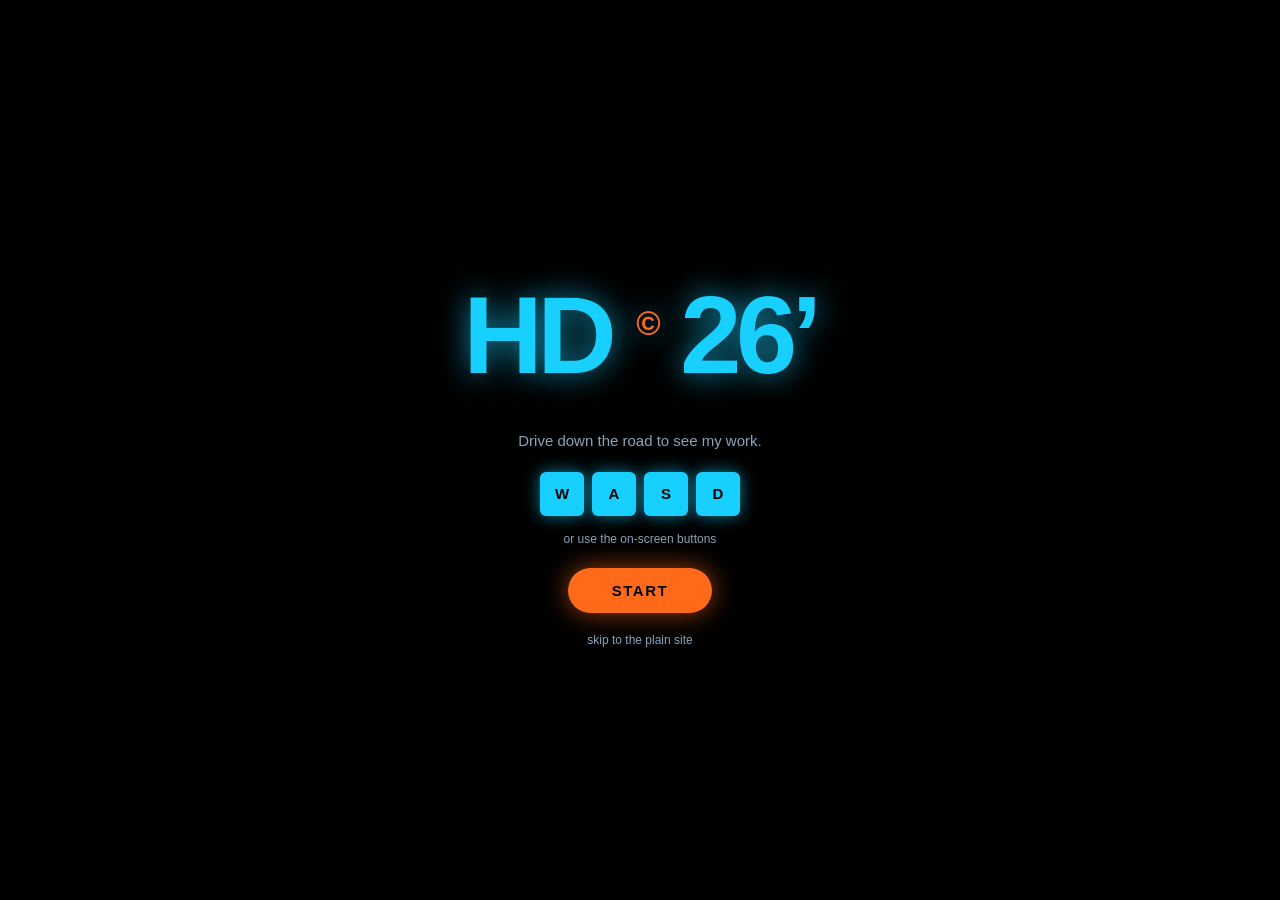
<file: portfolio-before-engineer-md.html>
<!doctype html>
<html lang="en"><head><meta charset="utf-8"><meta name="viewport" content="width=device-width,initial-scale=1,viewport-fit=cover">
<title>Herambh Dakshinamoorthy | Automotive Design Engineer</title>
<meta name="description" content="Automotive engineer working on chassis structures, vehicle dynamics and powertrains. IIT (ISM) Dhanbad. Bengaluru.">
<link rel="stylesheet" href="style.css">
<script type="importmap">{"imports":{"three":"./vendor/three.module.min.js"}}</script></head>
<body class="nogl">
<canvas id="gl" aria-hidden="true"></canvas>
<div class="scan" aria-hidden="true"></div>
<header class="hud">
  <div class="brand"><h1>HD <sup>&copy;</sup> 26&rsquo;</h1>
  <p class="jp">HERAMBH DAKSHINAMOORTHY</p>
  <p>AUTOMOTIVE DESIGN ENGINEER<br>CHASSIS / VEHICLE DYNAMICS / POWERTRAINS<br>BENGALURU, IN</p>
  <div class="keys"><span class="k">W A S D</span><span>DRIVE</span><span class="k">SPACE</span><span>JUMP</span><span class="k">SHIFT</span><span>BOOST</span></div></div>
  <nav class="pills" aria-label="Sections"><button data-mode="explore" class="on">EXPLORE</button><button data-mode="works">WORKS</button><button data-mode="about">ABOUT</button></nav>
  <div class="now"><div class="ico">&#9679;</div><div><small>NOW AT</small><b>ATHER ENERGY</b><span>CHASSIS STRUCTURAL ENGINEER</span></div></div>
</header>
<div class="speed"><b id="spd">000</b><small>KM/H</small></div>
<div class="touch" aria-hidden="true"><button id="bl">&#9664;</button><button id="br">&#9654;</button><button id="bj">JUMP</button><button id="bb">BOOST</button></div>

<section class="panel" id="p-works" aria-label="Projects">
<button class="close" data-mode="explore" aria-label="Close">&times;</button>

<h2>Projects &amp; publication</h2>
<div class="cards">
<div class="card"><h3>Lap Time Simulator</h3><p>1-D point-mass simulator with a custom forward-backward optimization. Uses track geometry and FastF1 telemetry to study braking, acceleration, cornering and sensitivity to vehicle parameters.</p><a href="https://colab.research.google.com/drive/1G9wFES3a358soVSJm5xDHJUh2IjQGTF0?usp=sharing">open notebook &rarr;</a></div>
<div class="card"><h3>Ackermann Optimization from Tire Data</h3><p>Found the best operating Ackermann percentage for a Formula Student steering system using Tire Testing Consortium data in MATLAB. Lets the car take 4 m corners at 30 km/h.</p><a href="https://github.com/herambh03/Tire-Data-Ackermann-Optimization">view repo &rarr;</a></div>
<div class="card"><h3>Inter-IIT JLR Chiplet Challenge</h3><p>Chiplet-based centralized E/E architecture for connected vehicles, with a master control unit for modular scaling and neuromorphic compute chiplets for AI features.</p><a href="https://github.com/herambh03/JLR-CHIPLET-CHALLENGE/blob/main/JLR_PRESENTATION.pdf">view presentation &rarr;</a></div>
<div class="card"><h3>Self-Driving Vehicle Control</h3><p>Longitudinal and lateral controllers in Python using PID for trajectory tracking and speed control. Reached 100% waypoint coverage in simulation on CARLA.</p><a href="https://github.com/herambh03/Self-Driving-Car-on-CARLA">view repo &rarr;</a></div>
<div class="card"><h3>Publication: PINNs for Battery Temperature</h3><p>Estimating battery temperature in dynamic driving conditions using physics-informed neural networks. 2023 IEEE IAS Global Conference on Emerging Technologies (GlobConET).</p><a href="https://ieeexplore.ieee.org/document/10150156">IEEE Xplore &rarr;</a></div>
</div>

</section>
<section class="panel" id="p-about" aria-label="About">
<button class="close" data-mode="explore" aria-label="Close">&times;</button>
<div id="about">
<h2>About</h2>
<p style="max-width:44em;color:#b9c6d3">Mechanical engineer from IIT (ISM) Dhanbad with a flair for physics and mathematics. I work across automotive and electric vehicles, aerodynamics and sustainability, and I want to apply machine learning and deep learning to the automotive industry. Past work spans electric two-wheelers, Formula Student, and race engineering in Spain.</p>
<div class="stats">
<div class="stat"><b>18 kg</b><span>Shockwave motorcycle chassis, designed for 20g vertical jump loads</span></div>
<div class="stat"><b>3</b><span>electric motorcycle platforms taken to manufacturing readiness in 9 months</span></div>
<div class="stat"><b>25+</b><span>engineers led as Formula Student team captain</span></div>
<div class="stat"><b>8.64</b><span>GPA, B.Tech Mechanical Engineering</span></div>
</div>
</div><div id="experience">
<h2>Experience</h2>
<div class="job"><div class="when">May 2026 - Present</div><div><h3>Chassis Structural Engineer</h3><div class="co">Ather Energy, Bengaluru</div></div></div>
<div class="job"><div class="when">Oct 2025 - May 2026</div><div><h3>Design Engineer</h3><div class="co">Ultraviolette Automotive, Bengaluru</div><ul>
<li><b>System modelling:</b> built a vehicle-level parametric model that turns product requirements into subsystem targets for powertrain, geometry, chassis, suspension, mechanisms and packaging. Cut concept timelines by 8 weeks.</li>
<li><b>Shockwave chassis:</b> developed the chassis with load-path tracing and topology optimization to an 18 kg structure that takes 20g vertical jump loads, while meeting DFM, weld access, stiffness and styling constraints.</li></ul></div></div>
<div class="job"><div class="when">Nov 2024 - Oct 2025</div><div><h3>Project Engineer, Mechanical Systems</h3><div class="co">Ultraviolette Automotive, Bengaluru</div><ul>
<li>Led NPD and manufacturing readiness for three electric motorcycle platforms (F77 Mach 2, F77 Superstreet, X47 Crossover) in a compressed 9-month cycle.</li>
<li>Created "Flight Path", an EV-focused product development framework that blends APQP with cross-functional gates across 6 phases, concept to SOP.</li></ul></div></div>
<div class="job"><div class="when">2025</div><div><h3>Vehicle Dynamics Trainee Engineer</h3><div class="co">RGB Racing, Madrid, Spain</div><ul>
<li>Tuned tire longitudinal and lateral behavior for the Porsche 992 GT3 from test data.</li>
<li>Analysed race data in PI Toolbox (speed, throttle, brake pressure, steering) to find driver deltas and shape race strategy.</li>
<li>Trained in CFD fundamentals, aero element design, wind-tunnel/track correlation and rapid prototyping.</li></ul></div></div>
<div class="job"><div class="when">2022</div><div><h3>R&amp;D Intern</h3><div class="co">Gensol Electric Vehicles, Pune</div><ul>
<li>Sized an electric powertrain (80 km/h, 200 km range) in MATLAB/Simulink, trading off thermal limits and efficiency.</li>
<li>Led a benchmark vehicle teardown and wrote the Scope of Requirements for powertrain, chassis and body-in-white.</li>
<li>Reverse engineered components and built 3D CAD models with GD&amp;T.</li></ul></div></div>
<div class="job"><div class="when">2021 - 2024</div><div><h3>Team Captain, Head of EV Powertrain</h3><div class="co">Mechismu Racing, Formula Student, IIT (ISM) Dhanbad</div><ul>
<li>Led 25+ people through the design and build of the team's first electric race car in 18 months.</li>
<li>Extracted Pacejka 5.2 coefficients from tire data to set suspension geometry (camber, caster, toe).</li>
<li>Modelled a Li-ion and supercapacitor hybrid accumulator in Simulink to find the best energy split.</li>
<li>Designed a compact dual-motor rear-drive powertrain with a common shaft and single controller, 300 N-m at the wheels.</li></ul></div></div>
</div><div id="skills">
<h2>Skills</h2>
<div class="skills">
<div class="sk"><h3>DESIGN &amp; SIMULATION</h3><div class="chips"><span>Siemens NX</span><span>SOLIDWORKS</span><span>CATIA</span><span>Ansys</span><span>LS-Dyna</span><span>FreeFEM++</span><span>OpenFOAM</span><span>Ansys Fluent</span><span>Topology optimization</span><span>Load path tracing</span><span>MATLAB</span><span>Simulink</span><span>ADAMS</span></div></div>
<div class="sk"><h3>VEHICLE DYNAMICS &amp; POWERTRAIN</h3><div class="chips"><span>Pacejka 5.2</span><span>Slip ratio / angle</span><span>Longitudinal, lateral, vertical dynamics</span><span>Vehicle geometry</span><span>PI Toolbox telemetry</span><span>Lap time simulation</span><span>Gear ratio optimization</span><span>Powertrain sizing</span><span>Hybrid energy storage</span><span>High-voltage systems</span></div></div>
<div class="sk"><h3>PRODUCT DEVELOPMENT</h3><div class="chips"><span>APQP</span><span>DFMEA / PFMEA</span><span>DFM / DFA</span><span>DVP&amp;R</span><span>Requirements scoping</span><span>BOM</span><span>PLM</span></div></div>
<div class="sk"><h3>PROGRAMMING &amp; ML</h3><div class="chips"><span>Python</span><span>C/C++</span><span>Java</span><span>Arduino</span><span>PyTorch</span><span>TensorFlow</span><span>Physics-informed neural networks</span></div></div>
</div>
</div><div id="education">
<h2>Education &amp; recognition</h2>
<div class="two">
<ul><li><b>B.Tech, Mechanical Engineering</b><small>IIT (ISM) Dhanbad, Dec 2020 - May 2024, GPA 8.64</small></li>
<li><b>MATLAB</b><small>Vanderbilt University</small></li><li><b>Introduction to Self-Driving Cars</b><small>University of Toronto</small></li><li><b>Industrial Robotics and Automation</b><small>TexMin, IIT (ISM) Dhanbad</small></li><li><b>Machine Learning</b><small>Stanford University</small></li></ul>
<ul><li><b>UV Spark Award, Top Performer (2025)</b><small>Ultraviolette Automotive</small></li>
<li><b>Team Captain, Formula Student Electric (Pi EV 2022)</b><small>Mechismu Racing, IIT (ISM) Dhanbad</small></li>
<li><b>Journal Reviewer</b><small>Renewable &amp; Sustainable Energy Reviews, Elsevier</small></li>
<li><b>Top Automotive Engineering Voice (2024)</b><small>LinkedIn</small></li></ul>
</div>
</div>
<div id="contact"><h2>Contact</h2><p class="ct"><a href="mailto:herambhd03@gmail.com">herambhd03@gmail.com</a> &nbsp; <a href="https://www.linkedin.com/in/herambhd/">LinkedIn</a> &nbsp; <a href="https://github.com/herambh03">GitHub</a></p></div>
</section>

<div id="intro"><div class="box"><h1>HD <sup>&copy;</sup> 26&rsquo;</h1><p>Drive down the road to see my work.</p>
<div class="kc"><i>W</i><i>A</i><i>S</i><i>D</i></div><p class="sm">or use the on-screen buttons</p><button id="go">START</button><a href="#" id="skip">skip to the plain site</a></div></div>
<script type="module" src="main.js"></script>
</body></html>
</file>
<file: style.css>
:root{--blue:#18d0ff;--or:#ff6a1a;--tx:#f2f8ff;--mut:#8aa3b8;--sans:"Helvetica Neue",Helvetica,Arial,system-ui,sans-serif}
*{box-sizing:border-box;margin:0;padding:0}
html,body{height:100%;background:#000;color:var(--tx);font:15px/1.55 var(--sans);overflow:hidden}
#gl{position:fixed;inset:0;width:100%;height:100%;display:block}
.scan{position:fixed;inset:0;pointer-events:none;z-index:2;background:repeating-linear-gradient(0deg,rgba(0,0,0,.22) 0 1px,transparent 1px 3px);mix-blend-mode:multiply}
a{color:var(--blue);text-decoration:none}a:hover{color:var(--or)}
.hud{position:fixed;inset:0;z-index:3;pointer-events:none;padding:28px 34px;text-transform:uppercase;font-weight:700;letter-spacing:.02em}
.hud>*{pointer-events:auto}
.brand{text-shadow:0 0 6px #000,0 0 14px #000}.brand h1{font-size:clamp(34px,4.6vw,56px);font-weight:900;line-height:1;letter-spacing:-.04em;color:var(--blue);text-shadow:0 0 18px rgba(24,208,255,.6)}
.brand h1 sup{font-size:.34em;vertical-align:top;position:relative;top:.2em;color:var(--or)}
.brand p{font-size:11px;line-height:1.45;color:var(--blue);margin-top:6px;opacity:.9}
.brand .jp{color:var(--or);font-size:11px;letter-spacing:.2em;margin-top:10px}
.keys{display:grid;grid-template-columns:auto auto;gap:6px 10px;margin-top:20px;width:max-content;font-size:10px;color:var(--mut);align-items:center}
.k{background:var(--blue);color:#000;padding:2px 8px;border-radius:3px;font-weight:800;letter-spacing:.08em}
.pills{position:absolute;top:26px;left:50%;transform:translateX(-50%);display:flex;gap:6px;background:rgba(0,10,20,.55);border:1px solid rgba(24,208,255,.3);border-radius:30px;padding:4px;backdrop-filter:blur(6px)}
.pills button{font:800 13px var(--sans);letter-spacing:.06em;color:var(--blue);background:none;border:0;padding:10px 22px;border-radius:24px;cursor:pointer}
.pills button.on{background:var(--blue);color:#000;box-shadow:0 0 18px rgba(24,208,255,.7)}
.pills button:not(.on):hover{color:var(--or)}
.now{position:absolute;top:26px;right:34px;display:flex;gap:12px;align-items:center;border:1px solid rgba(255,106,26,.5);background:rgba(20,6,0,.5);padding:10px 14px;border-radius:6px;backdrop-filter:blur(6px)}
.now .ico{width:38px;height:38px;border-radius:5px;background:var(--or);color:#000;display:grid;place-items:center;box-shadow:0 0 16px rgba(255,106,26,.7)}
.now small{display:block;font-size:9px;letter-spacing:.2em;color:var(--or)}.now b{display:block;font-size:14px;color:var(--tx)}.now span{font-size:9.5px;color:var(--mut)}
.speed{position:fixed;right:34px;bottom:26px;z-index:3;text-align:right;color:var(--blue);font-weight:900}
.speed b{font-size:56px;line-height:1;text-shadow:0 0 18px rgba(24,208,255,.7);font-variant-numeric:tabular-nums}.speed small{display:block;font-size:10px;letter-spacing:.3em;color:var(--or)}
.touch{display:none}
.panel{position:fixed;z-index:4;top:122px;right:34px;bottom:34px;width:min(520px,44vw);overflow:auto;padding:26px 28px;background:linear-gradient(160deg,rgba(6,16,26,.88),rgba(2,6,10,.92));border:1px solid rgba(24,208,255,.4);border-radius:8px;box-shadow:0 0 40px -8px rgba(24,208,255,.35),0 30px 60px -20px #000;backdrop-filter:blur(10px);transform:translateX(30px) perspective(900px) rotateY(-8deg);opacity:0;pointer-events:none;transition:.5s cubic-bezier(.2,.8,.2,1);scrollbar-width:thin;scrollbar-color:var(--blue) transparent}
body[data-mode=works] #p-works,body[data-mode=about] #p-about{transform:none;opacity:1;pointer-events:auto}
.close{position:sticky;top:0;float:right;background:none;border:1px solid var(--or);color:var(--or);width:30px;height:30px;border-radius:50%;font-size:18px;cursor:pointer;z-index:2}
.panel h2{font-size:13px;letter-spacing:.18em;color:var(--or);text-transform:uppercase;margin:26px 0 16px;text-shadow:0 0 10px rgba(255,106,26,.5)}.panel h2:first-of-type{margin-top:4px}
.panel h2:before{content:"// ";color:#0a6c8f}
.panel p,.panel li{color:#c4d3e0}
.stats{display:grid;grid-template-columns:1fr 1fr;gap:10px;margin-top:16px}
.stat{border:1px solid rgba(24,208,255,.3);padding:12px;border-radius:5px;background:rgba(24,208,255,.04)}.stat b{display:block;font-size:22px;color:var(--blue)}.stat span{font-size:12px;color:var(--mut)}
.job{padding:14px 0;border-bottom:1px dashed rgba(24,208,255,.2)}.job:last-child{border:0}
.when{font-size:11px;color:var(--or);letter-spacing:.08em;text-transform:uppercase}.job h3{font-size:16px}.co{color:var(--blue);font-size:13px;margin-bottom:6px}
.job ul{padding-left:18px;font-size:14px}.job li{margin:5px 0}
.cards{display:grid;gap:12px}.card{border:1px solid rgba(24,208,255,.3);border-radius:6px;padding:14px;background:rgba(24,208,255,.04);display:flex;flex-direction:column;gap:6px}
.card:hover{border-color:var(--or)}.card h3{font-size:15px}.card p{font-size:13.5px;color:var(--mut)}.card a{font-size:12px;font-weight:700;color:var(--or)}
.skills{display:grid;gap:12px}.sk h3{font-size:11px;letter-spacing:.14em;color:var(--blue);margin-bottom:6px}
.chips{display:flex;flex-wrap:wrap;gap:5px}.chips span{font-size:11.5px;padding:2px 8px;border:1px solid rgba(24,208,255,.3);border-radius:20px;color:#c4d3e0}
.two{display:grid;gap:14px}.two ul{list-style:none}.two li{padding:6px 0;border-bottom:1px dashed rgba(24,208,255,.2);font-size:14px}.two small{display:block;color:var(--mut)}
.ct{font-size:14px}
#intro{position:fixed;inset:0;z-index:10;background:#000;display:grid;place-items:center;text-align:center;transition:opacity .6s}
#intro.off{opacity:0;pointer-events:none}
#intro .box{padding:24px}#intro h1{font-size:clamp(52px,12vw,110px);font-weight:900;letter-spacing:-.05em;color:var(--blue);text-shadow:0 0 30px rgba(24,208,255,.7)}#intro sup{font-size:.3em;color:var(--or)}
#intro p{color:var(--mut);margin:8px 0 20px}.kc{display:flex;gap:8px;justify-content:center}.kc i{font-style:normal;font-weight:900;background:var(--blue);color:#000;width:44px;height:44px;display:grid;place-items:center;border-radius:6px;box-shadow:0 0 16px rgba(24,208,255,.6)}
#intro .sm{font-size:12px;margin-top:14px}
#go{font:800 15px var(--sans);letter-spacing:.1em;background:var(--or);color:#000;border:0;border-radius:30px;padding:14px 44px;cursor:pointer;box-shadow:0 0 26px rgba(255,106,26,.6)}
#skip{display:block;margin-top:18px;font-size:12px;color:var(--mut)}
/* fallback / plain mode */
body.nogl{overflow:auto;height:auto}
body.nogl .panel{position:static;width:auto;max-width:900px;margin:90px auto 30px;opacity:1;transform:none;pointer-events:auto;overflow:visible}
body.nogl #p-works{margin-top:30px}
body.nogl .hud{position:static;padding:28px 24px 0}body.nogl .pills,body.nogl .keys,body.nogl .speed,body.nogl .touch,body.nogl .close{display:none}
body.nogl .now{position:static;margin-top:16px;width:max-content}
body.nogl #gl,body.nogl .scan{display:none}
@media(max-width:800px){
 .hud{padding:14px 16px}.brand p,.keys{display:none}.brand{text-shadow:0 0 6px #000,0 0 14px #000}.brand h1{font-size:34px}.brand .jp{display:block;font-size:9px;margin-top:4px}
 .pills{top:auto;bottom:18px;left:50%}.pills button{padding:9px 14px;font-size:11px}
 .now{top:14px;right:14px;padding:6px 10px}.now .ico{width:26px;height:26px}.now b{font-size:11px}.now span{display:none}
 .speed{right:16px;bottom:150px}.speed b{font-size:34px}
 .panel{top:auto;left:10px;right:10px;bottom:70px;width:auto;height:66vh}
 .touch{display:flex;position:fixed;z-index:3;left:12px;right:12px;bottom:76px;justify-content:space-between;pointer-events:none}
 .touch button{pointer-events:auto;font:800 12px var(--sans);width:58px;height:58px;border-radius:50%;background:rgba(24,208,255,.14);border:1px solid var(--blue);color:var(--blue);touch-action:none;user-select:none;-webkit-user-select:none}
 .touch #bj,.touch #bb{border-color:var(--or);color:var(--or);background:rgba(255,106,26,.12)}
 body[data-mode=works] .touch,body[data-mode=about] .touch{display:none}
}
</file>
